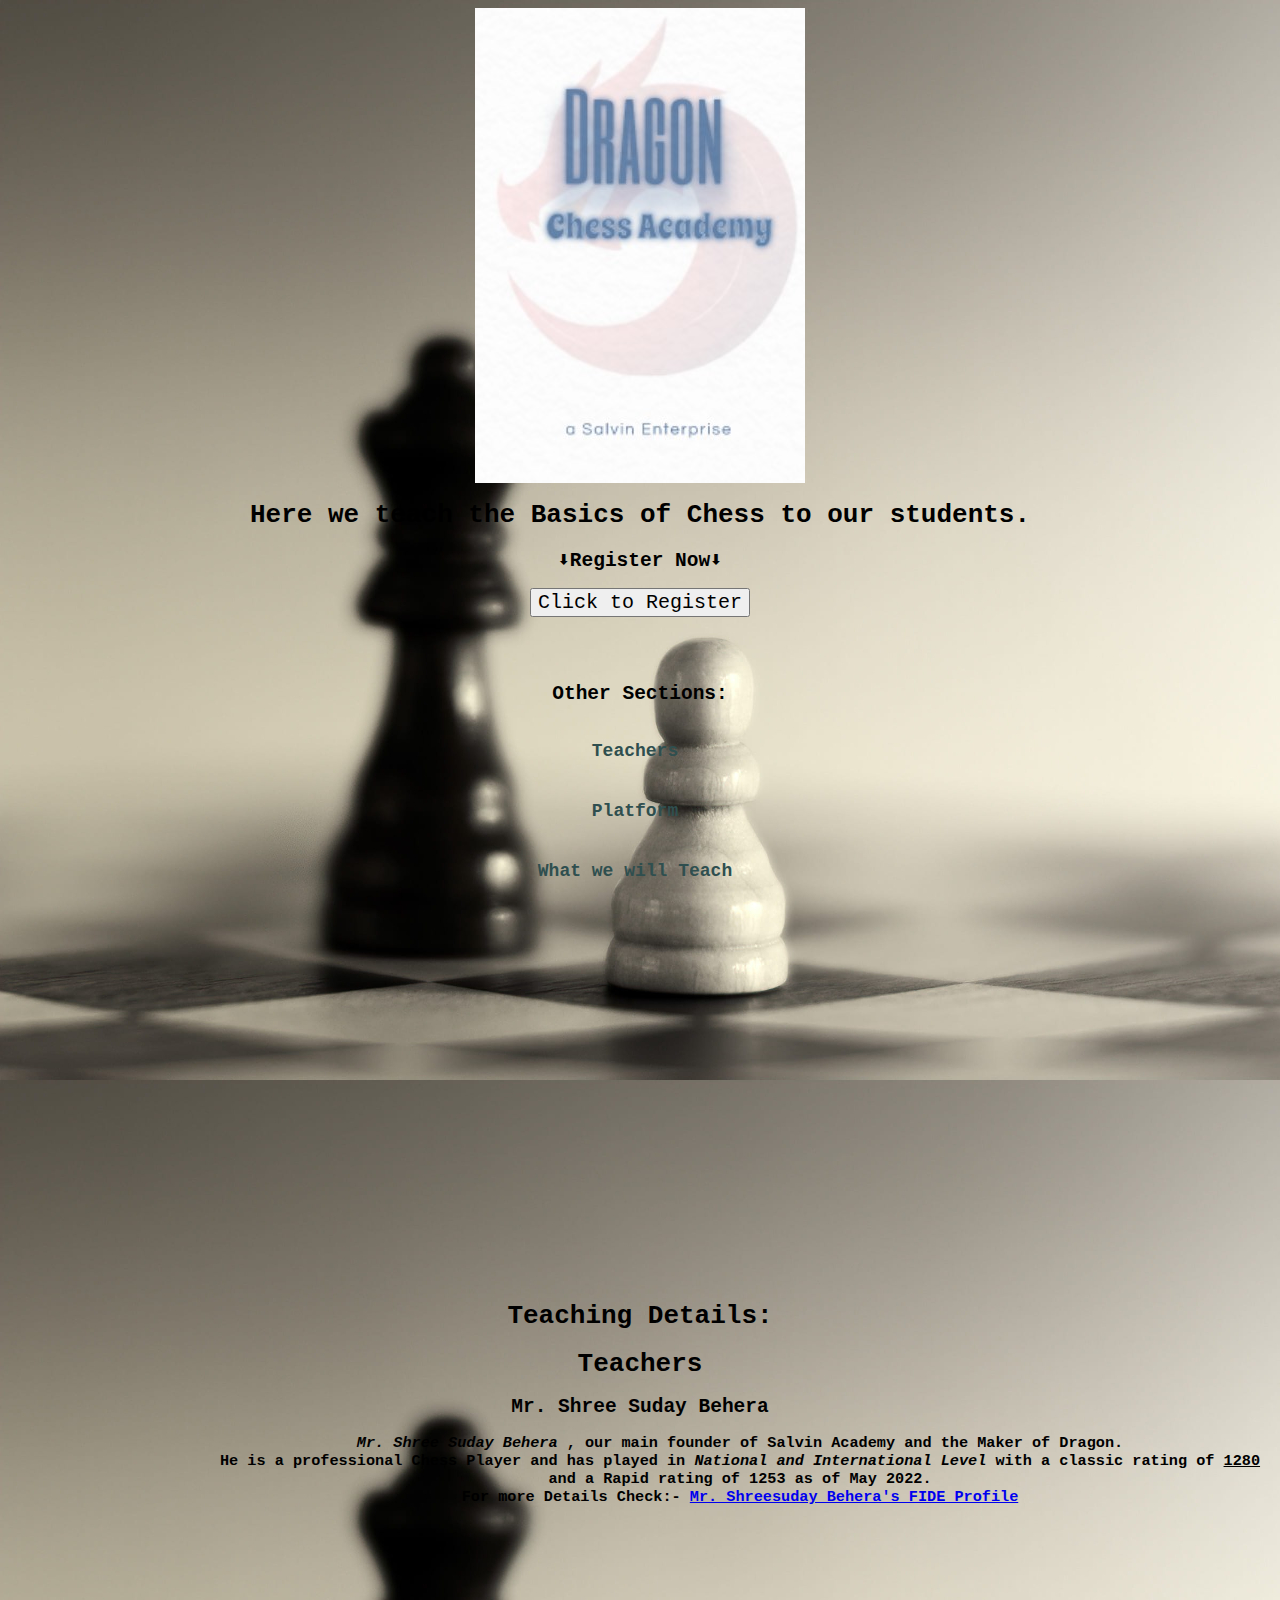
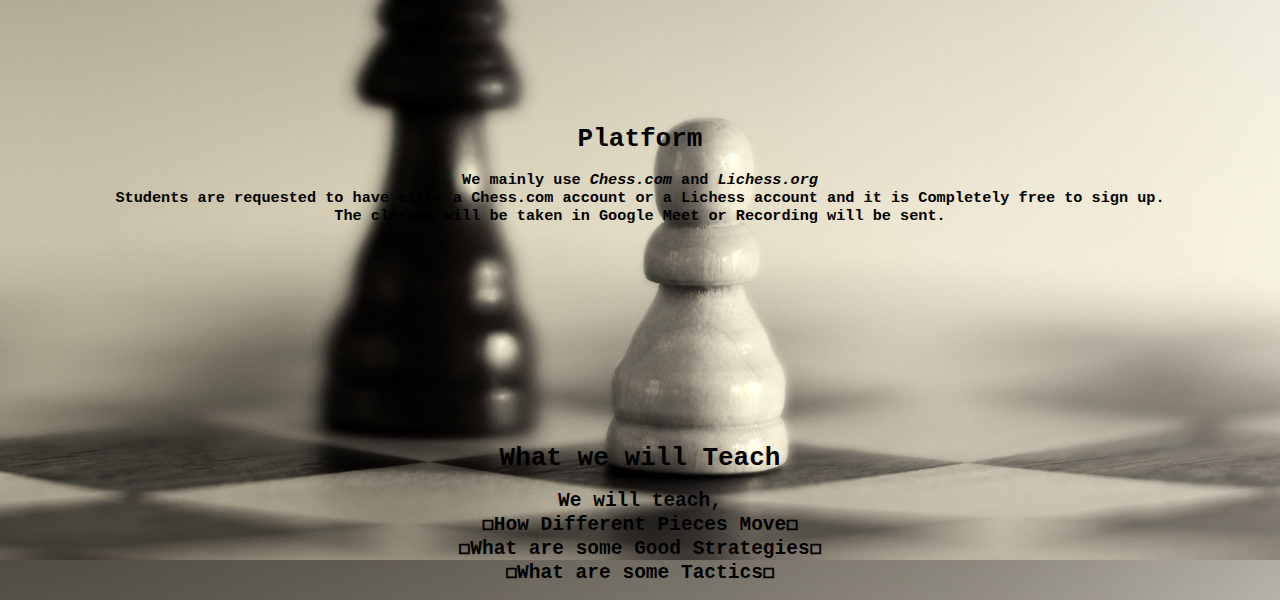
<file: index.html>
<html>
<head>
    <title>Dragon Chess Academy</title>
    <link rel="stylesheet" href="style.css">
    </head>
    <body>
    <img src="dragonsalvin.jpg">
        <h1>Here we teach the Basics of Chess to our students.</h1>
        <h2>⬇Register Now⬇</h2>
        <button type="button"><a href="register.html"> Click to Register</a></button>
        <h2 id="oss">Other Sections:</h2> 
        <ul id="ul">
            <li class="links"><a href="#tchrs">Teachers  </a></li>
            <li class="links"><a href="#ptfm">Platform</a></li>
             <li class="links"><a href="#wwwt">What we will Teach</a></li>
            
            </ul>
        <h1 id="hbvbh">Teaching Details:</h1>
        <h1 id="tchrs">Teachers</h1>
        <h2>Mr. Shree Suday Behera</h2>
        <h3 id="tchrsdtls"><i>Mr. Shree Suday Behera</i> , our main founder of Salvin Academy and the Maker of <b>Dragon</b>. <br> 
            He is a professional Chess Player and has played in <i>National and International Level</i> with a classic rating of <u>1280</u> and a Rapid rating of 1253 as of May 2022.<br> For more Details Check:- <a href="https://ratings.fide.com/profile/25911791">Mr. Shreesuday Behera's FIDE Profile </a> </h3>
        
        <h1 id="ptfm">Platform</h1>
        <h3>We mainly use <i>Chess.com</i> and <i>Lichess.org</i><br> Students are requested to have eithr a Chess.com account or a Lichess account and it is Completely free to sign up.<br>The classes will be taken in Google Meet or Recording will be sent.</h3>
        
        <h1 id="wwwt">What we will Teach</h1>
        <h2>We will teach,<br> ◻How Different Pieces Move◻ <br>◻What are some Good Strategies◻<br>◻What are some Tactics◻</h2>
    </body>
</html>
</file>
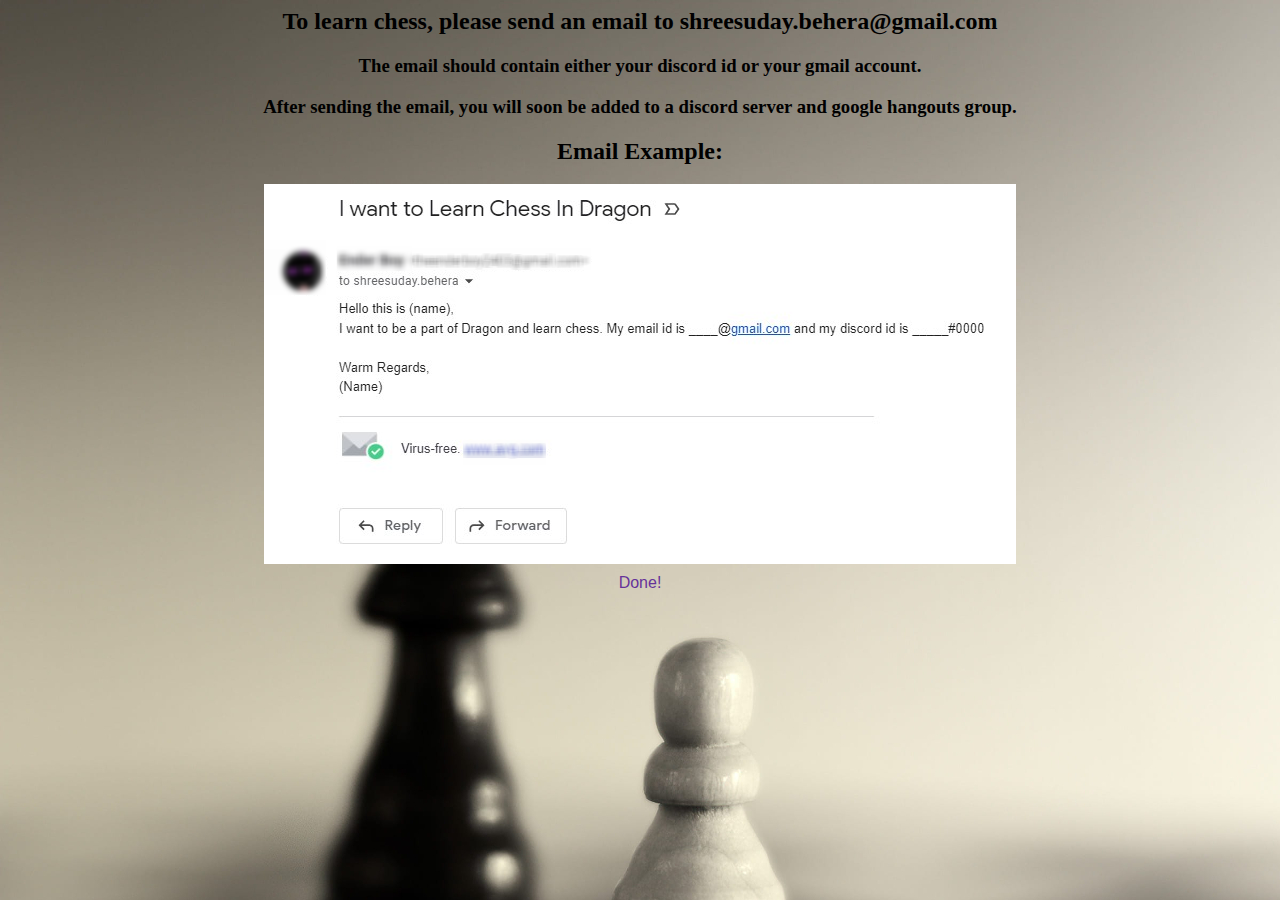
<file: register.html>
<html>
<head>
<title>Chess Course- Dragon</title> 
    <link rel="stylesheet" href="register.css">
</head>
    <body>
    <h2>To learn chess, please send an email to shreesuday.behera@gmail.com</h2>
        <h3>The email should contain either your discord id or your gmail account.</h3>
        <h3>After sending the email, you will soon be added to a discord server and google hangouts group.</h3>
        <h2>Email Example:</h2>
        <img src="dragonemailexample.jpg">
        <div><a href="index.html">Done!</a></div>
    </body>
</html>
</file>
<file: style.css>
body{
    text-align: center;
    font-family: monospace;
    background-image: url(wallpaperflare.com_wallpaper.jpg)
        
        
}


button a{
    color:black;
    text-decoration: none;
    font-family: monospace;
    font-size: 20px;
}
button a:hover{
    color: midnightblue;
}
#hbvbh{
    margin-top: 400px;;
}
#ptfm{
    padding-top:  200px;
}

#wwwt{
    padding-top: 200px;
}
ul{
    list-style: none;
    position: none;
    cursor: pointer;
   
    
}   
ul a{
 padding-top: 20px;
    font-size: 18px;
text-decoration: none;
    color:darkslategray;
    font-weight: bolder;
     padding-right: 50px;
}  
ul a:hover{
    color: darkslateblue;
}
.links{
    padding: 20px;
}

#oss{
    padding-top: 50px;
}

html{
    scroll-behavior: smooth;
}
#tchrsdtls{
    padding-left: 200px;
}
</file>
<file: register.css>
body{
 text-align-last: center;
    background-image: url(wallpaperflare.com_wallpaper.jpg);
}
img{
padding-bottom: -10px;
}
div{
    
    padding-top: 10px;
}
a{
    text-decoration: none;
    color: rebeccapurple;
    font-family:sans-serif;
    font-weight: 100;
}
a:hover{
    color: mediumpurple;
}
</file>
